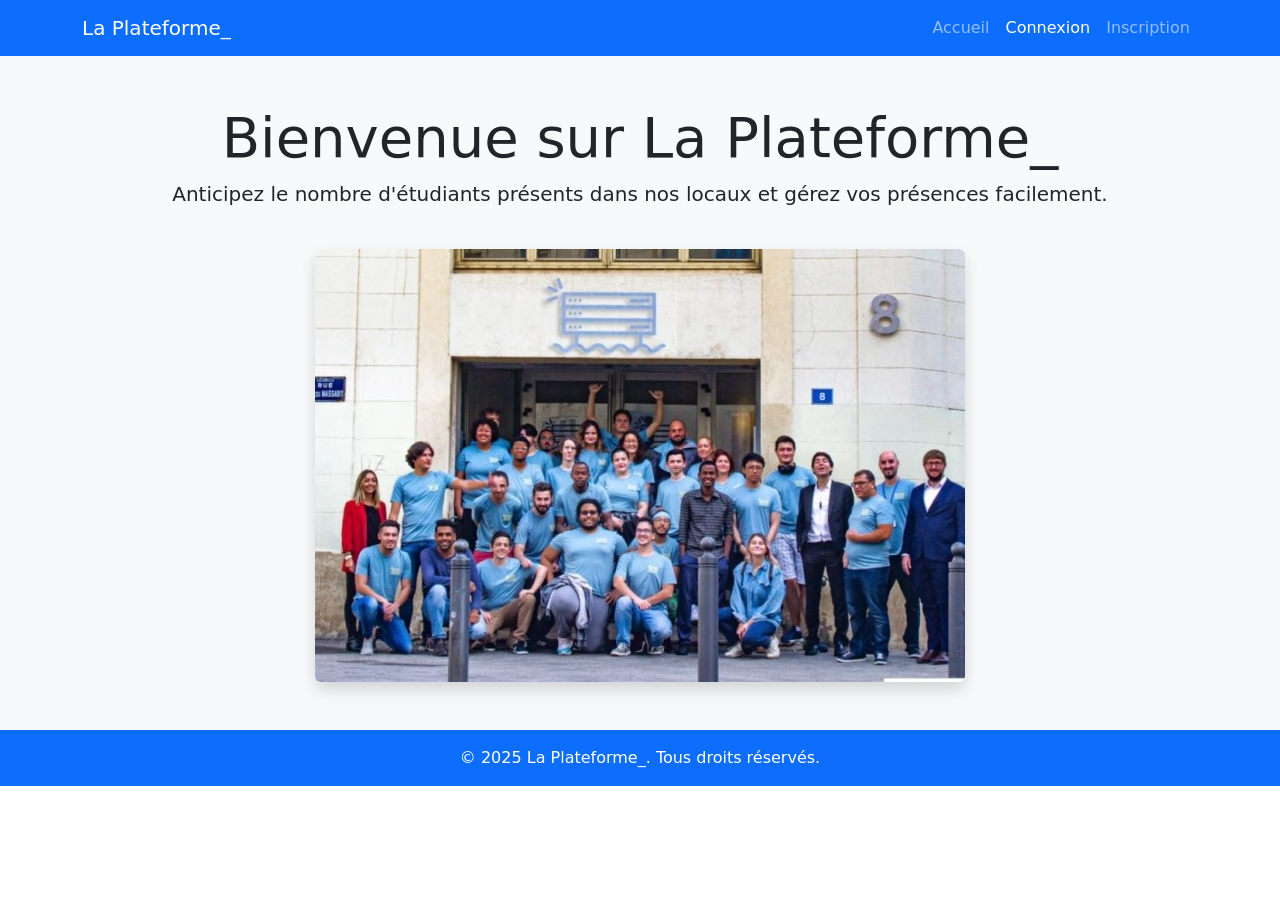
<file: index.html>
<!DOCTYPE html>
<html lang="fr">
  <head>
    <meta charset="UTF-8" />
    <meta name="viewport" content="width=device-width, initial-scale=1.0" />
    <title>La Plateforme_ - Accueil</title>
    <!-- Bootstrap CSS -->
    <link
      href="https://cdn.jsdelivr.net/npm/bootstrap@5.3.2/dist/css/bootstrap.min.css"
      rel="stylesheet"
    />
    <script defer src="./js/nav.js"></script>
  </head>
  <body>
    <!-- Navbar -->
    <nav class="navbar navbar-expand-lg navbar-dark bg-primary">
      <div class="container">
        <a class="navbar-brand" href="#">La Plateforme_</a>
        <button
          class="navbar-toggler"
          type="button"
          data-bs-toggle="collapse"
          data-bs-target="#navbarNav"
        >
          <span class="navbar-toggler-icon"></span>
        </button>
        <div class="collapse navbar-collapse" id="navbarNav">
          <ul class="navbar-nav ms-auto">
            <li class="nav-item">
              <a class="nav-link" href="index.html">Accueil</a>
            </li>
            <li class="nav-item disconnected">
              <a class="nav-link active" href="connexion.html">Connexion</a>
            </li>
            <li class="nav-item connected">
              <a class="nav-link active" href="index.html?disconnect=true"
                >Deconnexion</a
              >
            </li>
            <li class="nav-item disconnected">
              <a class="nav-link" href="inscription.html">Inscription</a>
            </li>
            <li class="nav-item connected">
              <a class="nav-link" href="calendrier.html">Calendrier</a>
            </li>
            <li class="nav-item admined">
              <a class="nav-link" href="roles.html">Administration</a>
            </li>
            <li class="nav-item admined">
              <a class="nav-link" href="requests.html">Validation</a>
            </li>
          </ul>
        </div>
      </div>
    </nav>

    <!-- Hero Section -->
    <section class="text-center py-5 bg-light">
      <div class="container">
        <h1 class="display-4">Bienvenue sur La Plateforme_</h1>
        <p class="lead">
          Anticipez le nombre d'étudiants présents dans nos locaux et gérez vos
          présences facilement.
        </p>
        <img
          src="images/image etudiant plateforme.jpg"
          alt="La Plateforme"
          class="img-fluid rounded shadow mt-4"
        />
      </div>
    </section>

    <!-- Footer -->
    <footer class="bg-primary text-white text-center py-3 mt-auto">
      &copy; 2025 La Plateforme_. Tous droits réservés.
    </footer>
    <script src="https://cdn.jsdelivr.net/npm/bootstrap@5.3.2/dist/js/bootstrap.bundle.min.js"></script>
  </body>
  <!-- Bootstrap JS -->
</html>
</file>
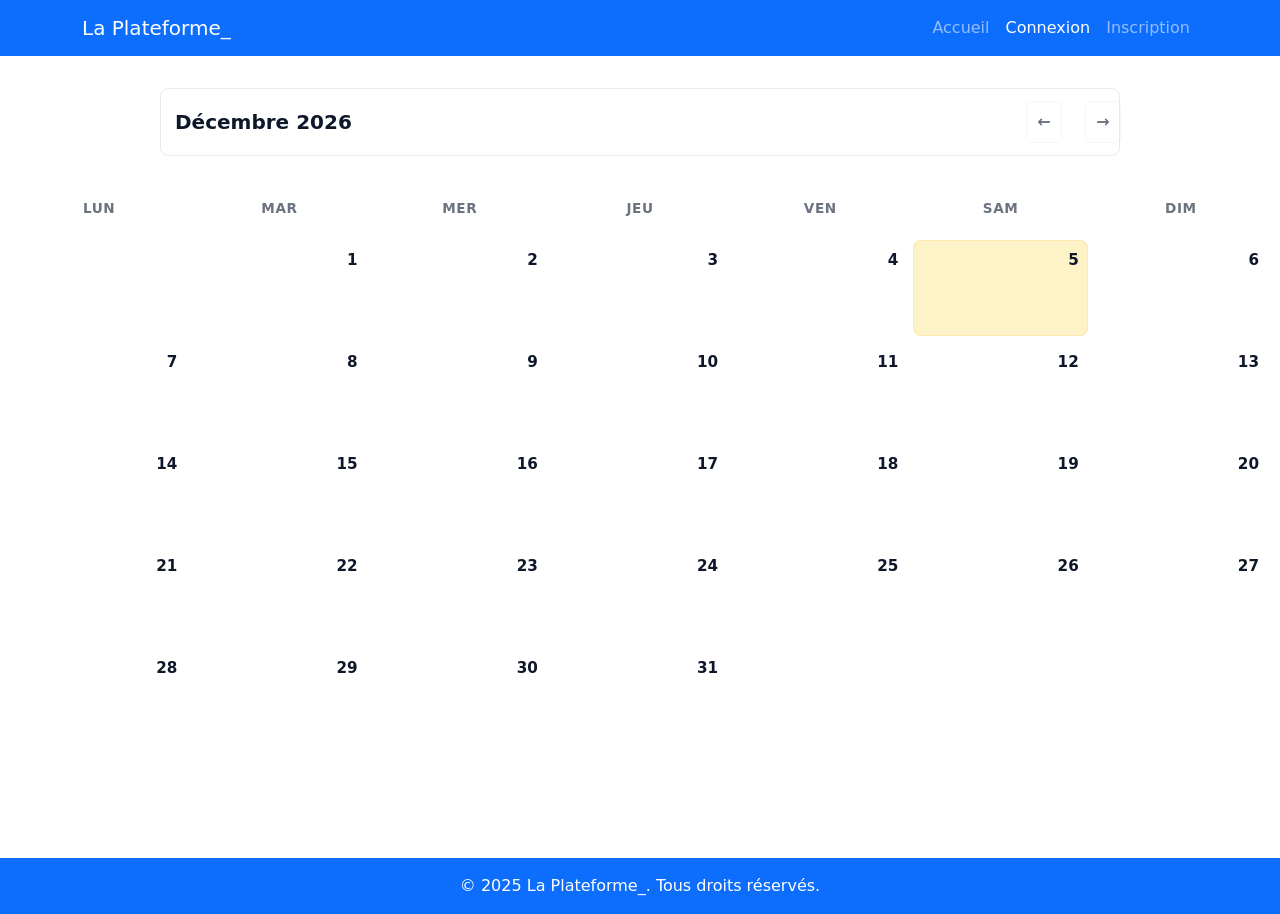
<file: calendrier.html>
<!DOCTYPE html>
<html lang="fr">
  <head>
    <meta charset="UTF-8" />
    <meta name="viewport" content="width=device-width, initial-scale=1" />
    <title>Calendrier</title>
    <link rel="stylesheet" href="./style/calendrier.css" />
    <script defer src="./js/calendrier.js"></script>
    <link
      href="https://cdn.jsdelivr.net/npm/bootstrap@5.3.2/dist/css/bootstrap.min.css"
      rel="stylesheet"
    />
    <script defer src="./js/nav.js"></script>
  </head>
  <body>
     <nav class="navbar navbar-expand-lg navbar-dark bg-primary">
      <div class="container">
        <a class="navbar-brand" href="#">La Plateforme_</a>
        <button
          class="navbar-toggler"
          type="button"
          data-bs-toggle="collapse"
          data-bs-target="#navbarNav"
        >
          <span class="navbar-toggler-icon"></span>
        </button>
        <div class="collapse navbar-collapse" id="navbarNav">
          <ul class="navbar-nav ms-auto">
            <li class="nav-item">
              <a class="nav-link" href="index.html">Accueil</a>
            </li>
            <li class="nav-item disconnected">
              <a class="nav-link active" href="connexion.html">Connexion</a>
            </li>
            <li class="nav-item connected">
              <a class="nav-link active" href="index.html?disconnect=true"
                >Deconnexion</a
              >
            </li>
            <li class="nav-item disconnected">
              <a class="nav-link" href="inscription.html">Inscription</a>
            </li>
            <li class="nav-item connected">
              <a class="nav-link" href="calendrier.html">Calendrier</a>
            </li>
            <li class="nav-item admined">
              <a class="nav-link" href="roles.html">Administration</a>
            </li>
            <li class="nav-item admined">
              <a class="nav-link" href="requests.html">Validation</a>
            </li>
          </ul>
        </div>
      </div>
    </nav>

    <section id="cld">
      <section id="enteteCld">
        <h1 id="cldt">Janvier</h1>
        <section id="avantEtapres">
          <button id="avant" class="cldBtn">←</button>
          <button id="apres" class="cldBtn" style="margin-left: 20%">→</button>
        </section>
      </section>
    </section>

    <section id="joursSemaine">
      <div id="jour5">
        <div class="jourSemaine">Lun</div>
        <div class="jourSemaine">Mar</div>
        <div class="jourSemaine">Mer</div>
        <div class="jourSemaine">Jeu</div>
        <div class="jourSemaine">Ven</div>
        <div class="jourSemaine">Sam</div>
        <div class="jourSemaine">Dim</div>
      </div>

      <div id="semaine1">
        <div class="case"></div>
        <div class="case"></div>
        <div class="case"></div>
        <div class="case"></div>
        <div class="case"></div>
        <div class="case"></div>
        <div class="case"></div>
      </div>

      <div id="semaine2" class="semaine">
        <div class="case"></div>
        <div class="case"></div>
        <div class="case"></div>
        <div class="case"></div>
        <div class="case"></div>
        <div class="case"></div>
        <div class="case"></div>
      </div>
      <div id="semaine3" class="semaine">
        <div class="case"></div>
        <div class="case"></div>
        <div class="case"></div>
        <div class="case"></div>
        <div class="case"></div>
        <div class="case"></div>
        <div class="case"></div>
      </div>
      <div id="semaine4" class="semaine">
        <div class="case"></div>
        <div class="case"></div>
        <div class="case"></div>
        <div class="case"></div>
        <div class="case"></div>
        <div class="case"></div>
        <div class="case"></div>
      </div>
      <div id="semaine5" class="semaine">
        <div class="case"></div>
        <div class="case"></div>
        <div class="case"></div>
        <div class="case"></div>
        <div class="case"></div>
        <div class="case"></div>
        <div class="case"></div>
      </div>
      <div id="semaine6" class="semaine">
        <div class="case"></div>
        <div class="case"></div>
        <div class="case"></div>
        <div class="case"></div>
        <div class="case"></div>
        <div class="case"></div>
        <div class="case"></div>
      </div>
    </section>
     <footer class="bg-primary text-white text-center py-3 mt-auto">
      &copy; 2025 La Plateforme_. Tous droits réservés.
    </footer>
    <script src="https://cdn.jsdelivr.net/npm/bootstrap@5.3.2/dist/js/bootstrap.bundle.min.js"></script>
 
  </body>
</html>
</file>
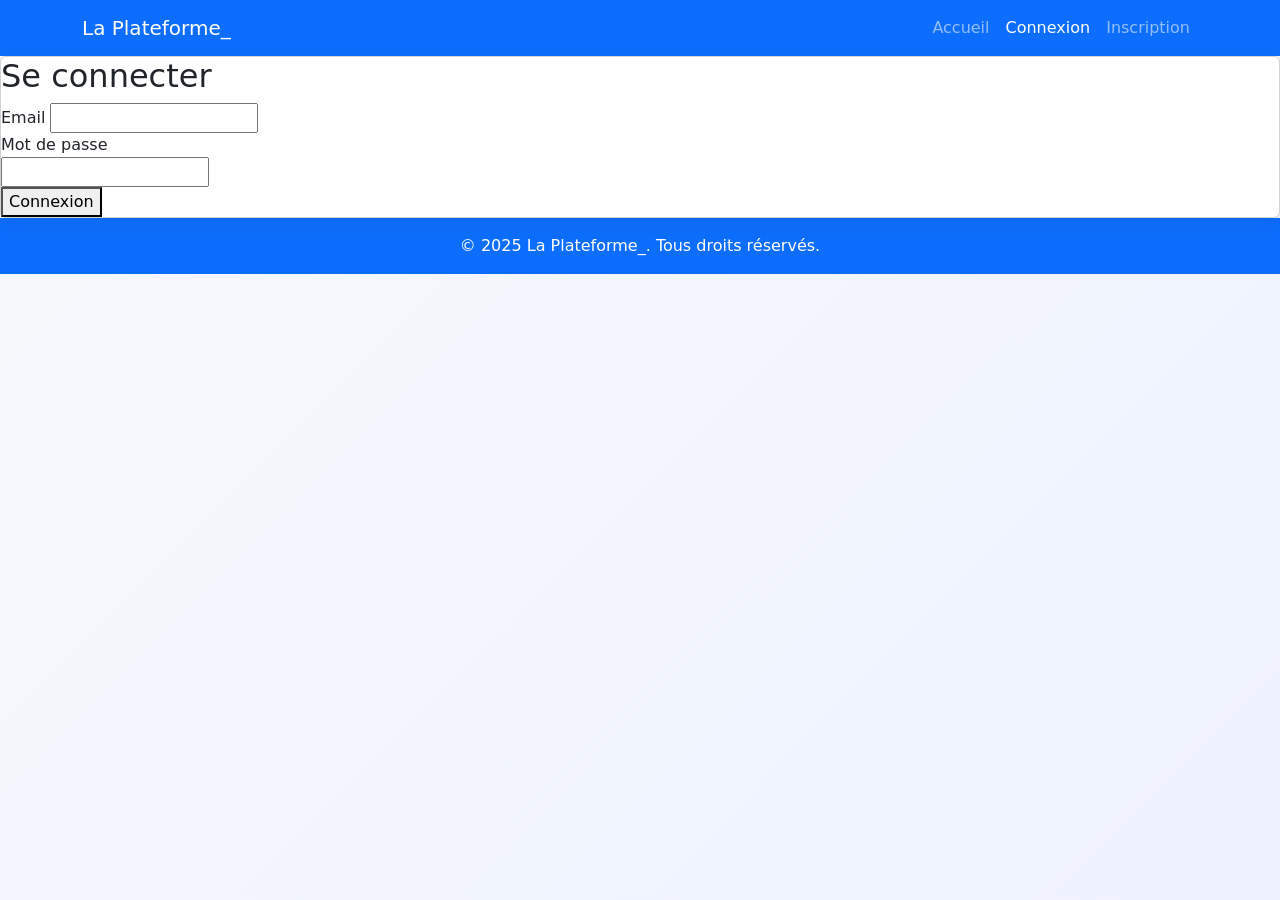
<file: connexion.html>
<!DOCTYPE html>
<html lang="fr">
  <head>
    <meta charset="utf-8" />
    <meta name="viewport" content="width=device-width,initial-scale=1" />
    <title>Connexion</title>
    <link rel="stylesheet" href="style/style.css" />
    <link
      href="https://cdn.jsdelivr.net/npm/bootstrap@5.3.2/dist/css/bootstrap.min.css"
      rel="stylesheet"
    />
    <script defer src="./js/nav.js"></script>
  </head>
  <body>
    <nav class="navbar navbar-expand-lg navbar-dark bg-primary">
      <div class="container">
        <a class="navbar-brand" href="#">La Plateforme_</a>
        <button
          class="navbar-toggler"
          type="button"
          data-bs-toggle="collapse"
          data-bs-target="#navbarNav"
        >
          <span class="navbar-toggler-icon"></span>
        </button>
        <div class="collapse navbar-collapse" id="navbarNav">
          <ul class="navbar-nav ms-auto">
            <li class="nav-item">
              <a class="nav-link" href="index.html">Accueil</a>
            </li>
            <li class="nav-item disconnected">
              <a class="nav-link active" href="connexion.html">Connexion</a>
            </li>
            <li class="nav-item connected">
              <a class="nav-link active" href="index.html?disconnect=true"
                >Deconnexion</a
              >
            </li>
            <li class="nav-item disconnected">
              <a class="nav-link" href="inscription.html">Inscription</a>
            </li>
            <li class="nav-item connected">
              <a class="nav-link" href="calendrier.html">Calendrier</a>
            </li>
            <li class="nav-item admined">
              <a class="nav-link" href="roles.html">Administration</a>
            </li>
            <li class="nav-item admined">
              <a class="nav-link" href="requests.html">Validation</a>
            </li>
          </ul>
        </div>
      </div>
    </nav>
    <main class="card">
      <h2>Se connecter</h2>

      <div id="message"></div>

      <form id="connexion-form">
        <div class="field">
          <label for="email">Email</label>
          <input id="email" name="email" type="email" required />
        </div>

        <div class="field">
          <label for="password">Mot de passe</label>
          <div class="pwd-row">
            <input id="password" name="password" type="password" required />
          </div>
        </div>
        <div class="actions">
          <button class="button">Connexion</button>
        </div>
      </form>
    </main>

    <script src="js/connexion.js"></script>
    <footer class="bg-primary text-white text-center py-3 mt-auto">
      &copy; 2025 La Plateforme_. Tous droits réservés.
    </footer>
    <script src="https://cdn.jsdelivr.net/npm/bootstrap@5.3.2/dist/js/bootstrap.bundle.min.js"></script>
  </body>
</html>
</file>
<file: style/calendrier.css>
:root {
  --bg: #f4f6f8;
  --card: #ffffff;
  --muted: #6b7280;
  --accent: #2563eb;
  --accent-weak: #e6f0ff;
  --today: #fef3c7;
  --border: #e6e9ee;
  --radius: 8px;
  --shadow: 0 6px 18px rgba(16, 24, 40, 0.06);
}
.case {
  cursor: pointer;
}
.reserved {
  cursor: initial !important;
}
html,
body {
  height: 100%;
  margin: 0;
  font-family: "Segoe UI", Tahoma, Geneva, Verdana, sans-serif;
  background: var(--bg);
  color: #0f172a;
  -webkit-font-smoothing: antialiased;
  -moz-osx-font-smoothing: grayscale;
}

.calendar-wrap {
  max-width: 980px;
  margin: 28px auto;
  padding: 20px;
}

.calendar {
  background: linear-gradient(180deg, var(--card), var(--card));
  border-radius: var(--radius);
  box-shadow: var(--shadow);
  border: 1px solid var(--border);
  overflow: hidden;
}

.calendar-header {
  display: flex;
  align-items: center;
  justify-content: space-between;
  padding: 18px 20px;
  border-bottom: 1px solid var(--border);
}

.calendar-nav {
  display: flex;
  gap: 8px;
}

.calendar-nav button {
  background: transparent;
  border: 1px solid transparent;
  padding: 8px 10px;
  border-radius: 6px;
  cursor: pointer;
  color: var(--muted);
  font-weight: 600;
}

.calendar-nav button:hover {
  background: var(--accent-weak);
  color: var(--accent);
  border-color: rgba(37, 99, 235, 0.12);
}

.calendar-title {
  font-size: 1.15rem;
  font-weight: 700;
  color: #0f172a;
}

.calendar-controls {
  display: flex;
  gap: 12px;
  align-items: center;
}

.calendar-grid {
  display: grid;
  grid-template-rows: auto 1fr;
}

.weekdays {
  display: grid;
  grid-template-columns: repeat(7, 1fr);
  background: var(--card);
  padding: 10px 12px;
  gap: 6px;
}

.weekday {
  text-align: center;
  font-size: 0.85rem;
  color: var(--muted);
  font-weight: 600;
  text-transform: uppercase;
  letter-spacing: 0.04em;
}

.days {
  display: grid;
  grid-template-columns: repeat(7, 1fr);
  gap: 6px;
  padding: 12px;
  background: linear-gradient(
    180deg,
    rgba(255, 255, 255, 0.6),
    rgba(255, 255, 255, 0.6)
  );
}

.day {
  background: transparent;
  min-height: 96px;
  border-radius: 8px;
  padding: 8px;
  box-sizing: border-box;
  cursor: default;
  display: flex;
  flex-direction: column;
  justify-content: flex-start;
  transition: background 0.15s ease, transform 0.06s ease;
  border: 1px solid transparent;
}

.day:hover {
  background: rgba(37, 99, 235, 0.03);
  transform: translateY(-2px);
}

.day .date {
  font-weight: 700;
  color: #0f172a;
}

.day .meta {
  margin-top: 6px;
  font-size: 0.85rem;
  color: var(--muted);
}

.day.other-month {
  color: var(--muted);
  opacity: 0.8;
}

.day.today {
  background: var(--today);
  border: 1px solid rgba(245, 158, 11, 0.12);
}

.day.selected {
  background: linear-gradient(
    90deg,
    rgba(37, 99, 235, 0.06),
    rgba(37, 99, 235, 0.04)
  );
  border: 1px solid rgba(37, 99, 235, 0.16);
}

.event {
  display: inline-block;
  height: 8px;
  width: 8px;
  border-radius: 50%;
  margin-right: 6px;
}

.event-list {
  margin-top: auto;
  display: flex;
  gap: 6px;
  flex-wrap: wrap;
}

.legend {
  display: flex;
  gap: 12px;
  align-items: center;
  font-size: 0.9rem;
  color: var(--muted);
}

@media (max-width: 800px) {
  .calendar-wrap {
    padding: 12px;
  }

  .day {
    min-height: 76px;
    padding: 6px;
  }
}

@media (max-width: 520px) {
  .weekdays {
    font-size: 0.75rem;
    padding: 8px;
  }

  .day {
    min-height: 64px;
    padding: 6px;
  }

  .calendar-header {
    padding: 12px;
  }

  .calendar-title {
    font-size: 1rem;
  }
}

@media print {
  body {
    background: #fff;
  }

  .calendar {
    box-shadow: none;
    border: 0;
  }
}

.hidden {
  display: none !important;
}

.sr-only {
  position: absolute;
  width: 1px;
  height: 1px;
  padding: 0;
  margin: -1px;
  overflow: hidden;
  clip: rect(0, 0, 0, 0);
  white-space: nowrap;
  border: 0;
}

#cld {
  max-width: 980px;
  margin: 22px auto;
  padding: 10px;
}

#enteteCld {
  display: flex;
  align-items: center;
  justify-content: space-between;
  gap: 12px;
  padding: 12px 14px;
  background: var(--card);
  border-radius: var(--radius);
  border: 1px solid var(--border);
}

#cldt {
  margin: 0;
  font-size: 1.25rem;
  font-weight: 700;
  color: #0f172a;
}

#avantEtapres {
  display: flex;
  align-items: center;
  gap: 8px;
}

.cldBtn {
  background: transparent;
  border: 1px solid rgba(15, 23, 42, 0.04);
  padding: 8px 10px;
  border-radius: 6px;
  cursor: pointer;
  color: var(--muted);
  font-weight: 600;
}

.cldBtn:hover {
  background: var(--accent-weak);
  color: var(--accent);
}

#jour5 {
  display: grid;
  grid-template-columns: repeat(7, 1fr);
  gap: 6px;
  margin-top: 12px;
}

.jourSemaine {
  text-align: center;
  font-weight: 600;
  text-transform: uppercase;
  color: var(--muted);
  padding: 10px 6px;
  background: var(--card);
  border-radius: 6px;
}

.semaine {
  display: grid;
  grid-template-columns: repeat(7, 1fr);
  gap: 6px;
  margin-top: 8px;
}

.case {
  min-height: 96px;
  background: transparent;
  border-radius: 8px;
  padding: 8px;
  box-sizing: border-box;
  border: 1px solid transparent;
  display: flex;
  flex-direction: column;
  justify-content: flex-start;
  transition: background 0.15s ease, transform 0.06s ease;
}

.case:hover {
  background: rgba(37, 99, 235, 0.03);
  transform: translateY(-2px);
}

.case {
  position: relative;
}

.case .date {
  font-weight: 700;
  color: #0f172a;
  position: absolute;
  top: 8px;
  right: 8px;
  font-size: 0.95rem;
}

.reserveBtn {
  margin-top: 18px;
  align-self: flex-start;
  padding: 6px 8px;
  border-radius: 6px;
  background: transparent;
  border: 1px solid rgba(15, 23, 42, 0.06);
  color: var(--muted);
  cursor: pointer;
  font-weight: 600;
}

.reserveBtn:hover {
  background: var(--accent-weak);
  color: var(--accent);
}

.case.reserved {
  box-shadow: inset 0 0 0 2px rgba(37, 99, 235, 0.06);
  background: linear-gradient(
    90deg,
    rgba(37, 99, 235, 0.03),
    rgba(37, 99, 235, 0.01)
  );
}

.refused {
  background: linear-gradient(
    90deg,
    rgba(235, 37, 37, 0.03),
    rgba(235, 37, 37, 0.01)
  ) !important;
}
.accepted {
  background: linear-gradient(
    90deg,
    rgba(37, 235, 37, 0.03),
    rgba(37, 235, 37, 0.01)
  ) !important;
}

.case:hover {
  cursor: pointer;
}

.resv-modal-overlay {
  position: fixed;
  inset: 0;
  background: rgba(2, 6, 23, 0.45);
  backdrop-filter: blur(2px);
}

.resv-modal {
  position: fixed;
  left: 50%;
  top: 50%;
  transform: translate(-50%, -50%);
  background: var(--card);
  padding: 18px;
  border-radius: 10px;
  box-shadow: var(--shadow);
  width: min(480px, 92%);
  z-index: 10001;
  border: 1px solid var(--border);
}

.resv-modal h3 {
  margin: 0 0 8px 0;
}

.resv-modal label {
  display: block;
  margin-top: 8px;
  font-weight: 600;
}

.resv-modal input {
  width: 100%;
  padding: 8px;
  border: 1px solid #e6e9ee;
  border-radius: 6px;
  margin-top: 6px;
}

.btn-primary {
  background: var(--accent);
  color: #fff;
  border-radius: 6px;
  padding: 8px 12px;
  border: 0;
}

.btn-ghost {
  background: transparent;
  border: 1px solid var(--border);
  padding: 8px 12px;
  border-radius: 6px;
}

#resv-modal {
  position: fixed;
  inset: 0;
  display: flex;
  align-items: center;
  justify-content: center;
  z-index: 10000;
}

.case.other-month {
  color: var(--muted);
  opacity: 0.85;
}

.case.today {
  background: var(--today);
  border: 1px solid rgba(245, 158, 11, 0.12);
}

.case.selected {
  background: linear-gradient(
    90deg,
    rgba(37, 99, 235, 0.06),
    rgba(37, 99, 235, 0.04)
  );
  border: 1px solid rgba(37, 99, 235, 0.16);
}

@media (max-width: 800px) {
  .case {
    min-height: 76px;
  }

  #enteteCld {
    padding: 10px;
  }
}

@media (max-width: 520px) {
  .jourSemaine {
    font-size: 0.75rem;
    padding: 8px;
  }

  .case {
    min-height: 64px;
    padding: 6px;
  }

  #cldt {
    font-size: 1rem;
  }
}
</file>
<file: style/style.css>
/* styles/style.css
   Styles globaux pour "La Plateforme_"
   Sauvegarder dans /styles/style.css et supprimer le <style> intégré dans le HTML.
*/

/* Variables simples */
:root{
  --primary: #0d6efd;
  --secondary: #6c757d;
  --danger: #dc3545;
  --purple: #6f42c1;
  --muted-bg: #f8fafc;
  --card-bg: #ffffff;
  --radius-lg: 0.75rem;
  --shadow-soft: 0 6px 18px rgba(15,23,42,0.08);
  --text: #111827;
  --muted-text: #6b7280;
  --container-max: 1200px;
  font-family: "Inter", system-ui, -apple-system, "Segoe UI", Roboto, "Helvetica Neue", Arial;
}

/* Reset / base */
*{box-sizing:border-box}
html,body{height:100%}
body{
  margin:0;
  color:var(--text);
  background:linear-gradient(135deg,var(--muted-bg), #eef2ff);
  -webkit-font-smoothing:antialiased;
  -moz-osx-font-smoothing:grayscale;
  line-height:1.45;
  font-size:16px;
}

/* Container constraints for large screens */
.container{
  max-width:var(--container-max);
  margin-inline:auto;
  padding-inline:1rem;
}

/* Utility / layout */
.min-vh-100{min-height:100vh}
.mx-auto{margin-left:auto;margin-right:auto}

/* Card defaults */
.card{
  background:var(--card-bg);
  border:0;
  border-radius:calc(var(--radius-lg) - 0.25rem);
  box-shadow:var(--shadow-soft);
  overflow:visible;
}

/* Headings inside cards */
.card-header{padding:0.85rem 1.25rem}
.card-body{padding:1.25rem}

/* Icon circle used in auth page */
.icon-circle{
  width:72px;
  height:72px;
  border-radius:50%;
  background:#e9ecef;
  display:flex;
  align-items:center;
  justify-content:center;
  font-size:32px;
  color:var(--secondary);
}

/* Brand colors */
.bg-purple{ background-color: var(--purple) !important; }
.bg-gradient{ background: linear-gradient(135deg,#f8fafc,#eef2ff); }

/* Navbar specific */
#mainNav{
  transition:transform .25s ease, opacity .2s ease;
  z-index:1030;
}
#mainNav .navbar-brand{ font-weight:700; letter-spacing:0.1px; }
#mainNav .nav-link{ color:rgba(255,255,255,0.95); }
#mainNav .nav-link.active{ font-weight:600; }

/* Forms */
.form-label.fw-semibold{ font-weight:600; }
input.form-control, select.form-control, textarea.form-control{
  border-radius:0.5rem;
  padding:0.625rem 0.75rem;
  border:1px solid #e6e9ef;
  box-shadow:none;
  transition:box-shadow .15s ease, border-color .15s ease;
}
input.form-control:focus, textarea.form-control:focus{
  outline:0;
  border-color:rgba(13,110,253,0.35);
  box-shadow:0 4px 14px rgba(13,110,253,0.08);
}

/* Buttons */
.btn{
  border-radius:0.6rem;
  padding:0.6rem 0.9rem;
  font-weight:600;
}
.btn-primary{ background:var(--primary); border-color:var(--primary); }
.btn-success{ background:#198754; border-color:#198754; }

/* Tables */
.table thead th{ border-bottom:2px solid #eef2ff; }
.table tbody tr:hover{ background:#fbfdff; }

/* Accessibility helpers */
[aria-live]{ outline:0; }
.visually-hidden{ position:absolute !important; width:1px; height:1px; padding:0; margin:-1px; overflow:hidden; clip:rect(0,0,0,0); white-space:nowrap; border:0; }

/* Requests list placeholder */
#requestsList{ min-height:80px; }

/* Responsive tweaks */
@media (max-width:767.98px){
  .icon-circle{ width:60px; height:60px; font-size:28px; }
  .card-body{ padding:1rem; }
}

/* Small screens: stack and spacing */
@media (max-width:575.98px){
  body{ font-size:15px; }
  .container{ padding-inline:.75rem; }
}

/* Small visual polish for forms in auth */
.alert-info small{ display:block; color:var(--muted-text); }

/* Focus state visible for keyboard users */
:focus{
  outline:3px solid rgba(13,110,253,0.12);
  outline-offset:2px;
}

/* Helpers you may want to use in JS toggles */
.hidden{ display:none !important; }
.show{ display:block !important; }
</file>
